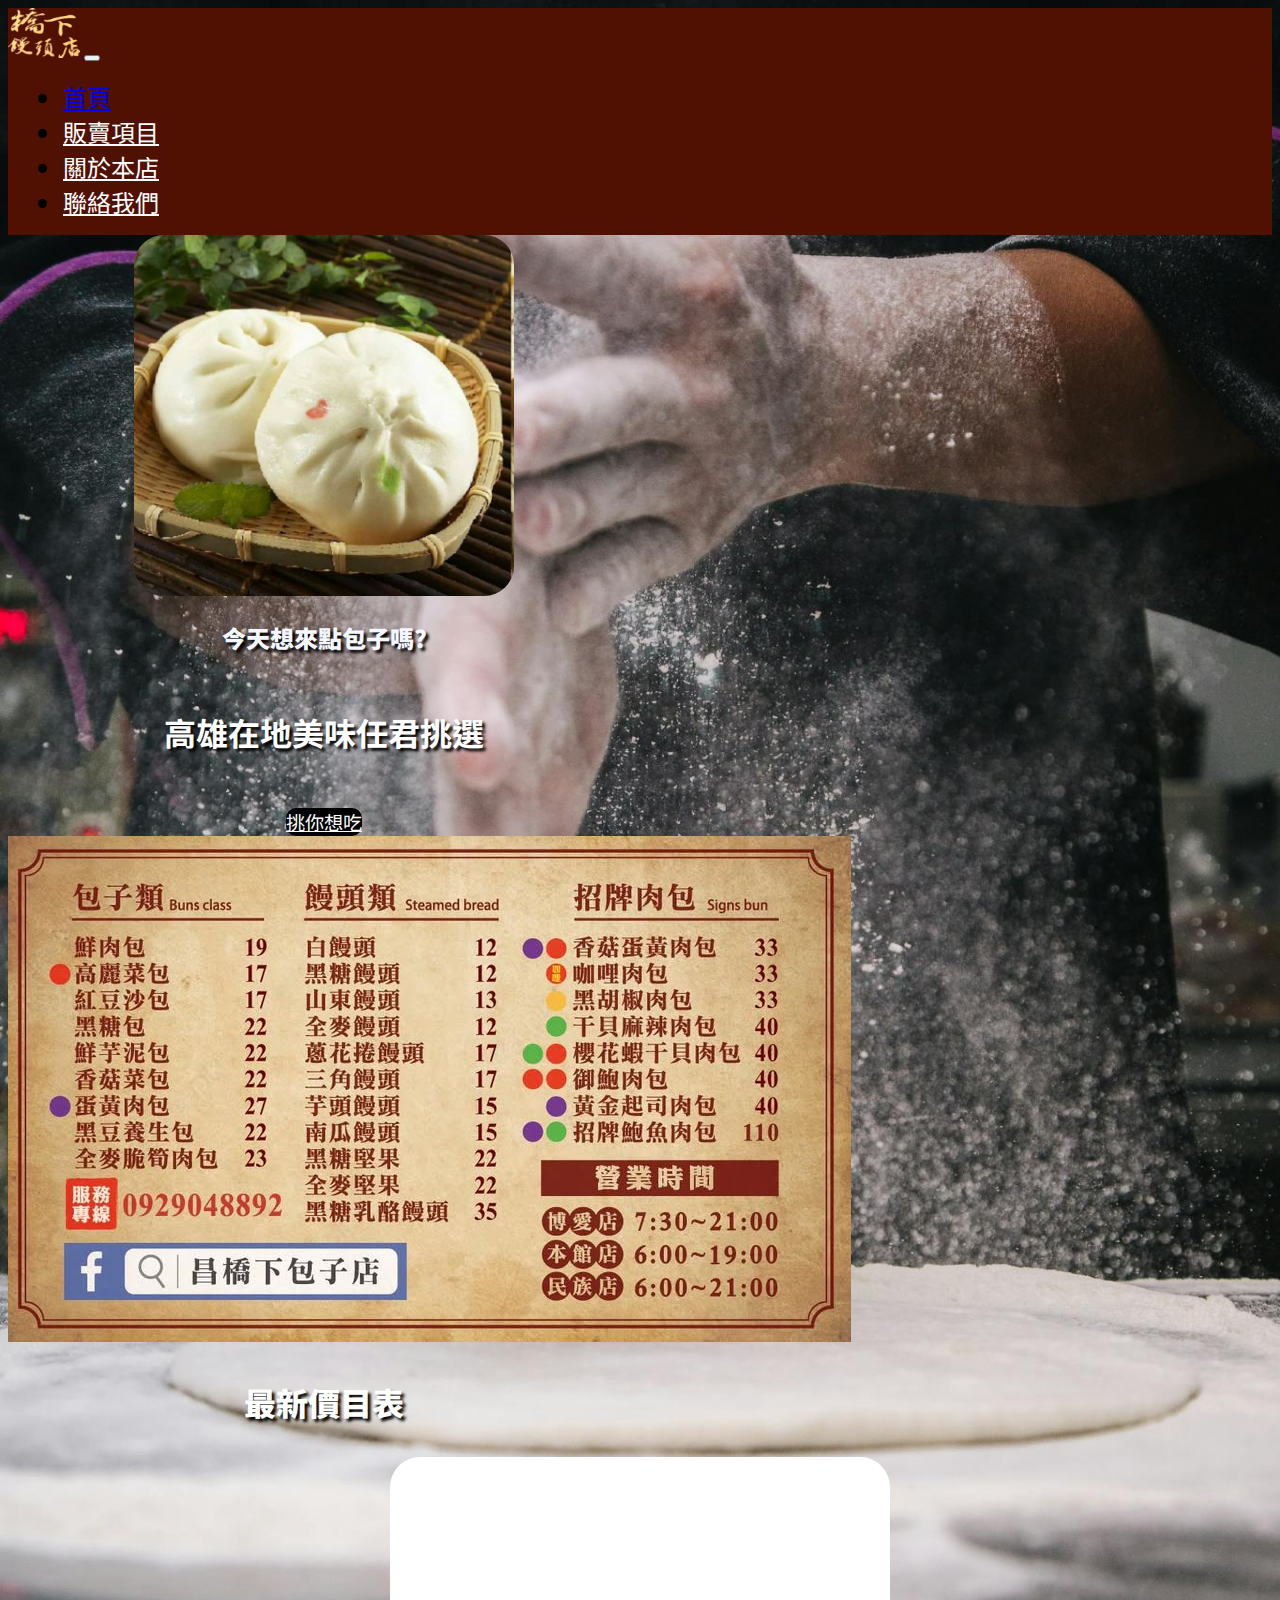
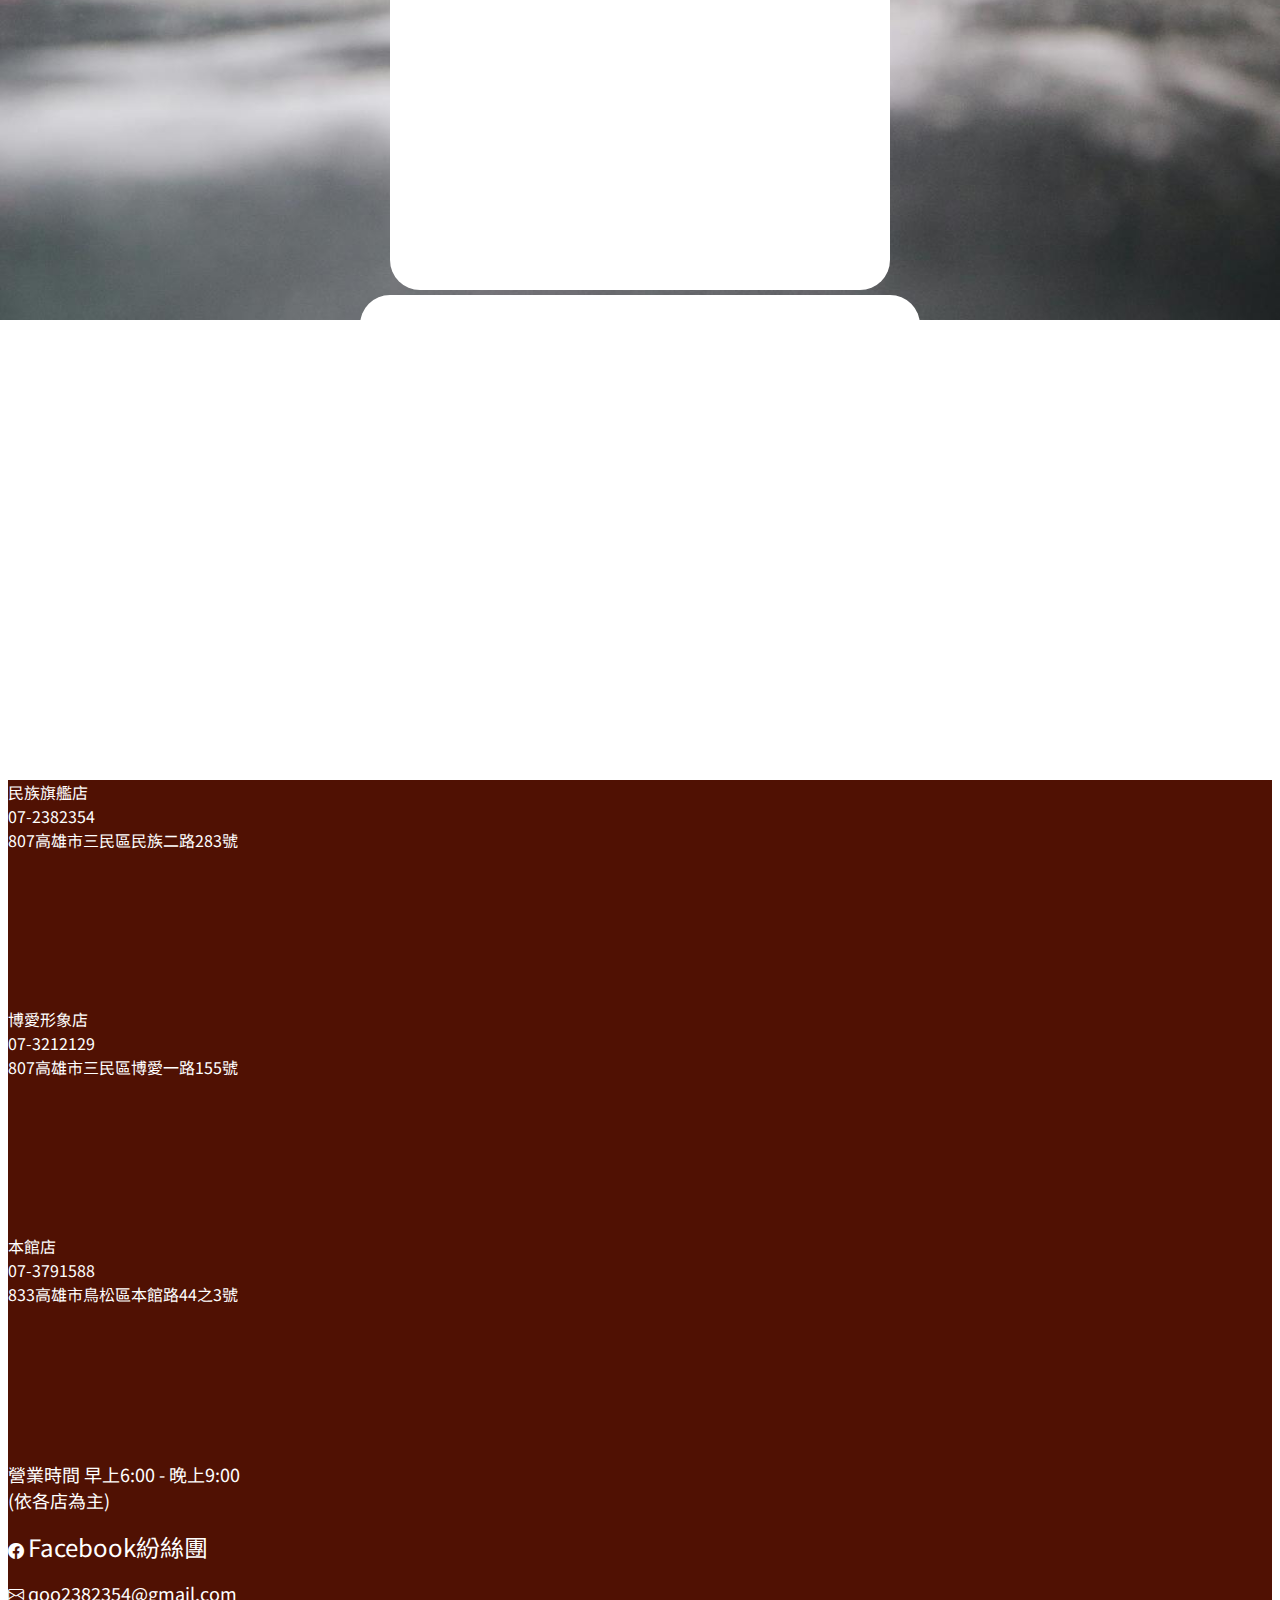
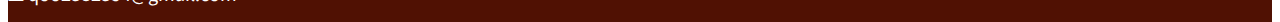
<file: index.html>
<!DOCTYPE html>
<html lang="en">

<head>
    <meta charset="UTF-8">
    <meta name="viewport" content="width=device-width, initial-scale=1.0">
    <title>橋下饅頭店</title>
    <link href="https://cdn.jsdelivr.net/npm/bootstrap@5.1.1/dist/css/bootstrap.min.css" rel="stylesheet"
        integrity="sha384-F3w7mX95PdgyTmZZMECAngseQB83DfGTowi0iMjiWaeVhAn4FJkqJByhZMI3AhiU" crossorigin="anonymous">
    <script src="https://cdn.jsdelivr.net/npm/bootstrap@5.1.1/dist/js/bootstrap.bundle.min.js"
        integrity="sha384-/bQdsTh/da6pkI1MST/rWKFNjaCP5gBSY4sEBT38Q/9RBh9AH40zEOg7Hlq2THRZ"
        crossorigin="anonymous"></script>
    <link rel="stylesheet" href="https://cdn.jsdelivr.net/npm/bootstrap-icons@1.10.5/font/bootstrap-icons.css">
    <link rel="stylesheet" href="./CSS/publicUse.css">
    <link rel="icon" href="./favicon.ico">
    <link rel="stylesheet" href="./CSS/index.css">
</head>

<body class="">
    <!-- Navgation Bar -->
    <nav class="navbar navbar-expand-lg navbar-dark sticky-top" style="background-color: rgb(80, 17, 3) ;">
        <div class="container-fluid">
            <a class="navbar-brand" href="./index.html">
                <img src="./logo3.png" class="transparent-image" style="height: 50px;">
            </a>
            <button class="navbar-toggler" type="button" data-bs-toggle="collapse"
                data-bs-target="#navbarSupportedContent" aria-controls="navbarSupportedContent" aria-expanded="false"
                aria-label="Toggle navigation">
                <span class="navbar-toggler-icon"></span>
            </button>
            <div class="collapse navbar-collapse" id="navbarSupportedContent">
                <ul class="navbar-nav me-auto mb-2 mb-lg-0">
                    <li class="nav-item">
                        <a class="nav-link active" aria-current="page" href="./index.html">
                            首頁
                        </a>
                    </li>
                    <li class="nav-item">
                        <a class="nav-link active" href="./itemV2.html" aria-current="page" style="color: white;">
                            販賣項目
                        </a>
                    </li>
                    <li class="nav-item">
                        <a class="nav-link active" href="./aboutUs.html" aria-current="page" style="color: white;">
                            關於本店
                        </a>
                    </li>
                    <li class="nav-item contactLink">
                        <a class="nav-link active" onclick="showContact()" href="#" aria-current="page"
                            style="color: white;">
                            聯絡我們
                        </a>
                    </li>
            </div>
        </div>
    </nav>

    <!-- 開頭 -->
    <div class="container">
        <div class="row" id="card">
            <div class="card mt-4" style="width: 50%;border: none;background-color: transparent;">
                <img id="introImg" src="./image/baoZi.jpg" class="card-img-top" alt="" style="width: 60%" ;>
                <div class="card-body" style="text-align: center;">
                    <h2 class="card-title" style="color: rgb(244, 247, 255);text-shadow: 3px 3px 3px black;">
                        <b>今天想來點包子嗎?</b>
                    </h2>
                    <h5 class="card-text">高雄在地美味任君挑選</h5>
                    <a href="./itemV2.html" class="btn">挑你想吃</a>
                </div>
            </div>
            <div class="card mt-4" style="width: 50%;border: 0px;;background-color: transparent;">
                <div class="priceImg">
                    <img src="./price.jpg" class="card-img-top" alt="...">
                </div>
                <div class="card-body">
                    <h3 class="card-text" style="text-align: center;"><b>最新價目表</b></h3>
                </div>
            </div>
        </div>
    </div>
    <!-- Facebook物件 -->
    <div class="container mt-4">
        <div class="row" id="video">
            <div class="col-6">
                <iframe
                    src="https://www.facebook.com/plugins/post.php?href=https%3A%2F%2Fwww.facebook.com%2FChangQiaoXiaManTouDianFenSiTuan%2Fposts%2Fpfbid0MgVaeKdUpgSfSHZNwzVmPo2wDFy63edqeheZo992wUN3SbWh22uK5kTS83ZTPMSDl&show_text=true&width=500"
                    width="500" height="433" style="border:none;overflow:hidden" scrolling="no" frameborder="0"
                    allowfullscreen="true"
                    allow="autoplay; clipboard-write; encrypted-media; picture-in-picture; web-share"></iframe>
            </div>
            <div class="col-6">
                <div>
                    <iframe
                        src="https://www.facebook.com/plugins/video.php?height=315&href=https%3A%2F%2Fwww.facebook.com%2FChangQiaoXiaManTouDianFenSiTuan%2Fvideos%2F2413909518634556%2F&show_text=true&width=560&t=0"
                        width="560" height="430" style="border:none;overflow:hidden" scrolling="no" frameborder="0"
                        allowfullscreen="true"
                        allow="autoplay; clipboard-write; encrypted-media; picture-in-picture; web-share"
                        allowFullScreen="true"></iframe>
                </div>
            </div>
        </div>
    </div>
    <!-- 聯絡我們 -->
    <form class="contact" id="contactBlock">
        <div class="contactInfo">
            <div class="contactTitle">
                <h2>聯絡我們</h2>
            </div>
            <div class="contactContent">
                若有任何需要服務的地方，請填寫以下表單表達您的意見，我們將收到您的來信後，儘速於3～5日內回覆（不含週六例假日）。
            </div>
            <div class="input-group mb-3 px-2">
                <span class="input-group-text" id="basic-addon1">*姓名</span>
                <input type="text" class="form-control" id="Username" placeholder="請輸入姓名" aria-label="Username"
                    aria-describedby="basic-addon1" required>
            </div>
            <div class="input-group mb-3 px-2">
                <span class="input-group-text" id="basic-addon2">*連絡電話</span>
                <input type="text" class="form-control" id="Phone" placeholder="請輸入電話" aria-label="Phone"
                    aria-describedby="basic-addon1" required>
            </div>
            <div class="input-group mb-3 px-2">
                <span class="input-group-text" id="basic-addon3">*信箱</span>
                <input type="text" class="form-control" id="Email" placeholder="請輸入信箱" aria-label="Email"
                    aria-describedby="basic-addon1" required>
            </div>
            <div class="input-group mb-3 px-2">
                <span class="input-group-text" id="basic-addon4">*意見</span>
                <input type="text" class="form-control" id="opinion" placeholder="請留下您寶貴的意見" aria-label="opinion"
                    aria-describedby="basic-addon1" required>
            </div>
            <div class="contactButton">
                <button onclick="showContact()" class="closeContact">關閉</button>
                <button onclick="submitContact()" class="submitContact">送出</button>
            </div>
        </div>
    </form>
    <!-- 購物車 -->
    <div class="cartTab">
        <h1>購物車</h1>
        <div class="listCart">
        </div>
        <div class="btnCart">
            <button class="close">關閉</button>
            <button class="checkOut">結帳</button>
        </div>
    </div>
    <!-- footer -->
    <footer style="background-color: rgb(80, 17, 3);" class="py-4">
        <div class="container mb-0">
            <div class="row">
                <div class="col-3 pt-2">
                    民族旗艦店<br>07-2382354<br>807高雄市三民區民族二路283號<br>
                    <iframe class="mt-2"
                        src="https://www.google.com/maps/embed?pb=!1m18!1m12!1m3!1d3682.4514956469484!2d120.31080707695223!3d22.636948979445773!2m3!1f0!2f0!3f0!3m2!1i1024!2i768!4f13.1!3m3!1m2!1s0x346e04ec8d612201%3A0xd636e990a136aba1!2z5qmL5LiL6aWF6aCt5bqX!5e0!3m2!1szh-TW!2stw!4v1733644142929!5m2!1szh-TW!2stw"
                        width="600" height="450" style="border:0;" allowfullscreen="" loading="lazy"
                        referrerpolicy="no-referrer-when-downgrade"></iframe>
                </div>
                <div class="col-3 pt-2 ">
                    博愛形象店<br>07-3212129<br>807高雄市三民區博愛一路155號<br>
                    <iframe class="mt-2"
                        src="https://www.google.com/maps/embed?pb=!1m18!1m12!1m3!1d14728.8650561516!2d120.2848856554199!3d22.64572399999999!2m3!1f0!2f0!3f0!3m2!1i1024!2i768!4f13.1!3m3!1m2!1s0x346e04f72de77c1d%3A0xd981e414fbcf4361!2z5piMIOapi-S4i-mlhemgreW6ly3ljZrmhJvlvaLosaHlupc!5e0!3m2!1szh-TW!2stw!4v1733644338651!5m2!1szh-TW!2stw"
                        width="600" height="450" style="border:0;" allowfullscreen="" loading="lazy"
                        referrerpolicy="no-referrer-when-downgrade"></iframe>
                </div>
                <div class="col-3 pt-2">
                    本館店<br>07-3791588<br>833高雄市鳥松區本館路44之3號<br>
                    <iframe class="mt-2"
                        src="https://www.google.com/maps/embed?pb=!1m18!1m12!1m3!1d29456.607944542142!2d120.30938721562497!3d22.650955099999997!2m3!1f0!2f0!3f0!3m2!1i1024!2i768!4f13.1!3m3!1m2!1s0x346e052aa31765a1%3A0x8ca693abd2bb210!2zKOaYjCnmqYvkuIvppYXpoK3lupfmnKzppKjlupc!5e0!3m2!1szh-TW!2stw!4v1733901940714!5m2!1szh-TW!2stw"
                        width="600" height="450" style="border:0;" allowfullscreen="" loading="lazy"
                        referrerpolicy="no-referrer-when-downgrade"></iframe>
                </div>
                <div class="col-3">
                    <div>
                        <label style="font-size: large;">營業時間 早上6:00 - 晚上9:00<br>(依各店為主)</label></p>
                    </div>
                    <a class="bi bi-facebook h1" style="color: white;"
                        href="https://www.facebook.com/ChangQiaoXiaManTouDianFenSiTuan?locale=zh_TW"></a>
                    <a style="font-size: x-large;color: white;text-decoration: none;"
                        href="https://www.facebook.com/ChangQiaoXiaManTouDianFenSiTuan?locale=zh_TW">Facebook紛絲團</a></p>
                    <i class="bi bi-envelope h1"></i>
                    <label style="font-size: large;">qoo2382354@gmail.com</label></p>
                </div>
            </div>
        </div>
    </footer>
    <script src="./showCartAndContact.js"></script>
</body>

</html>
</file>
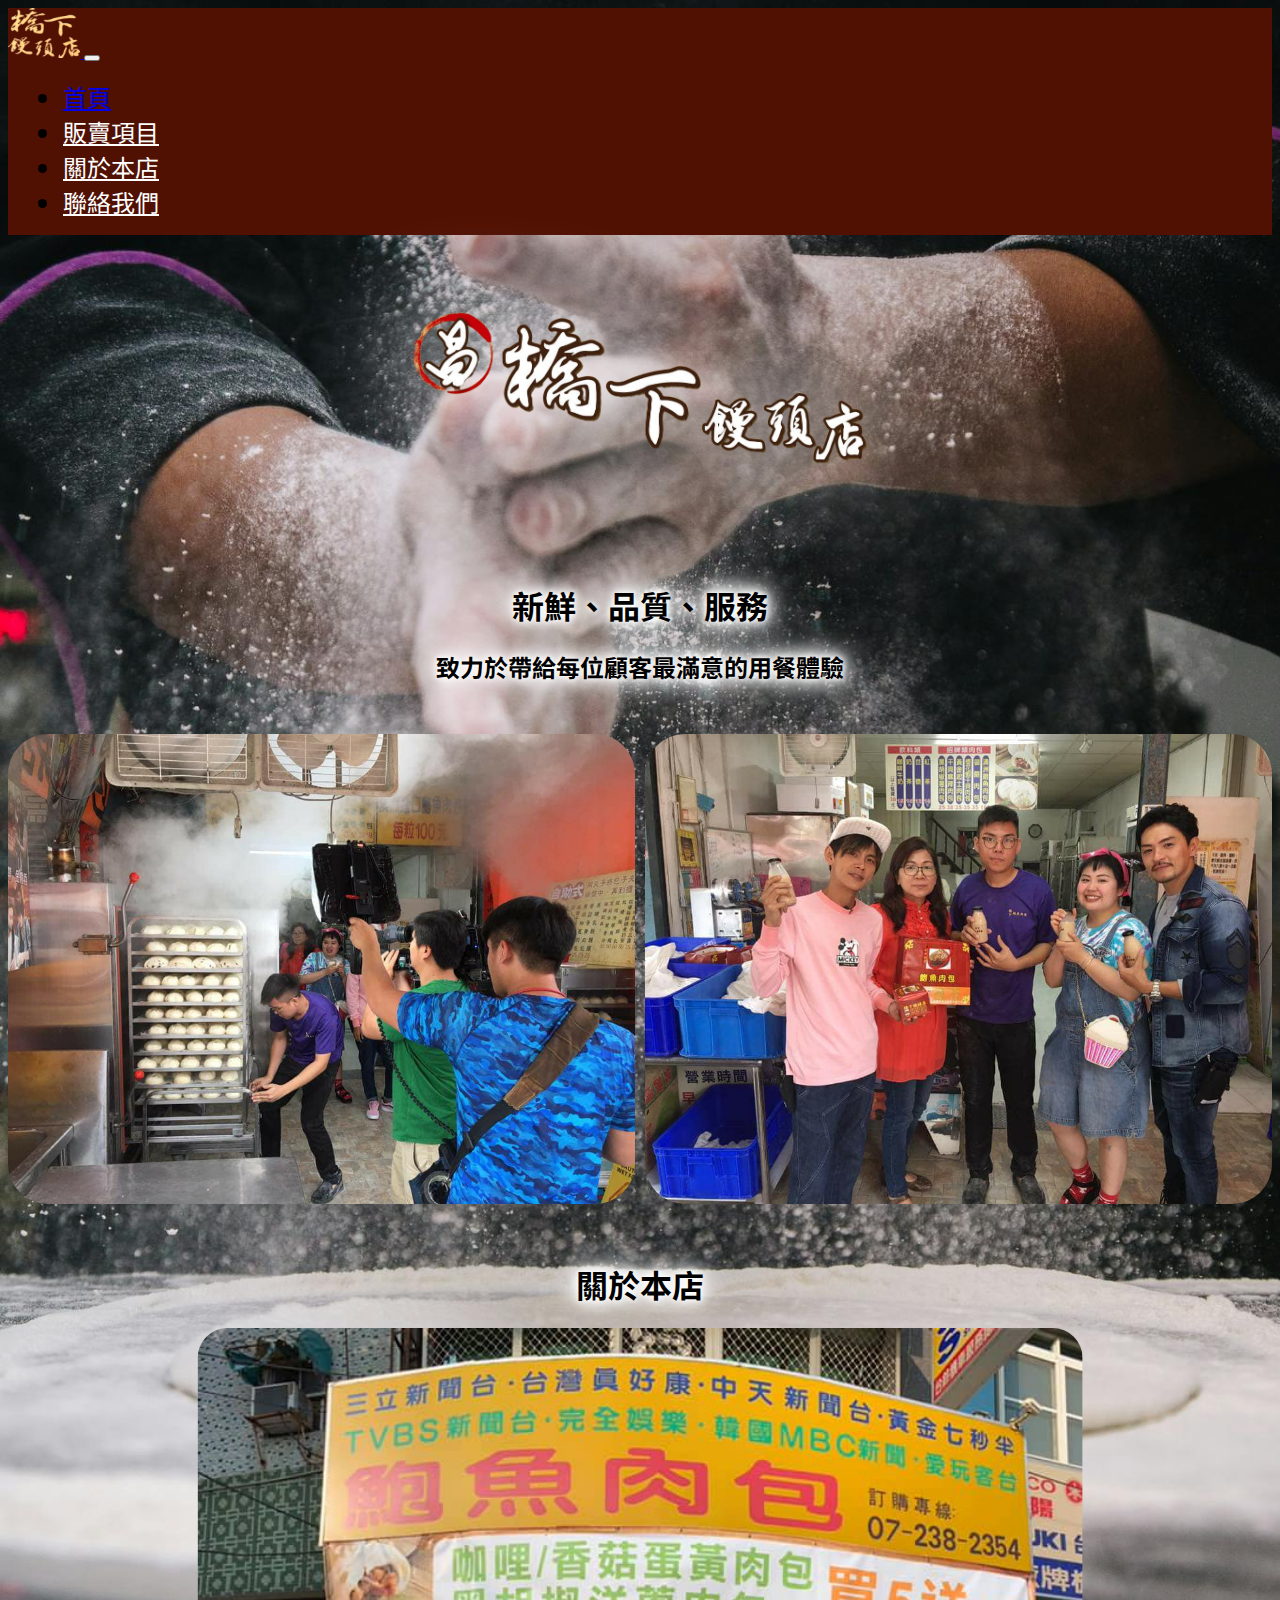
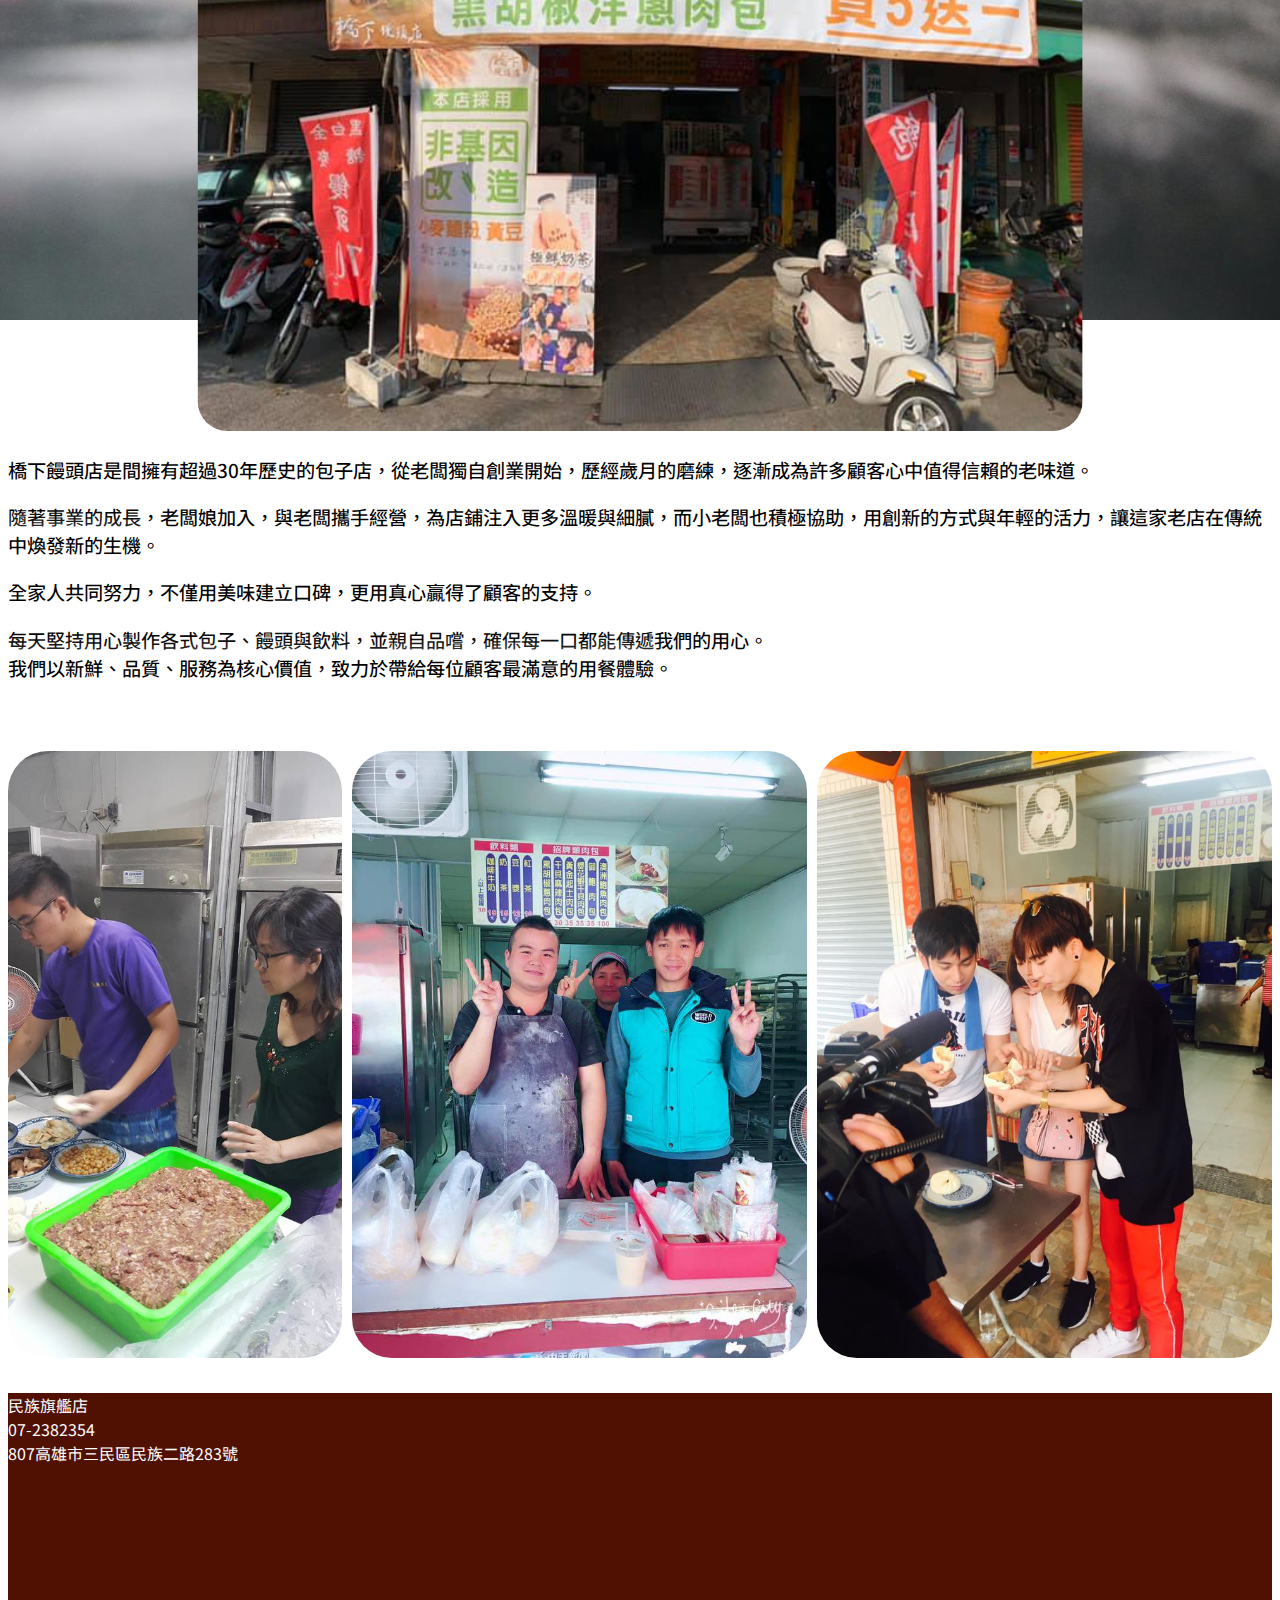
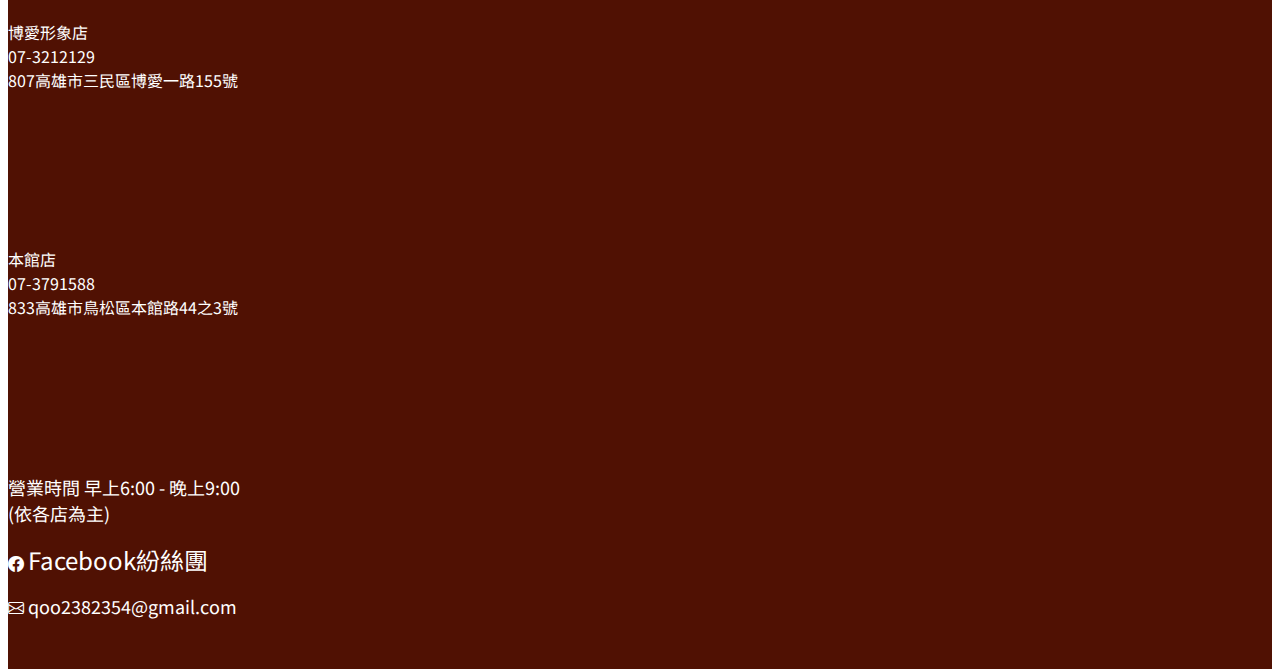
<file: aboutUs.html>
<!DOCTYPE html>
<html lang="en">

<head>
    <meta charset="UTF-8">
    <meta name="viewport" content="width=device-width, initial-scale=1.0">
    <title>橋下饅頭店</title>
    <link href="https://cdn.jsdelivr.net/npm/bootstrap@5.1.1/dist/css/bootstrap.min.css" rel="stylesheet"
        integrity="sha384-F3w7mX95PdgyTmZZMECAngseQB83DfGTowi0iMjiWaeVhAn4FJkqJByhZMI3AhiU" crossorigin="anonymous">
    <script src="https://cdn.jsdelivr.net/npm/bootstrap@5.1.1/dist/js/bootstrap.bundle.min.js"
        integrity="sha384-/bQdsTh/da6pkI1MST/rWKFNjaCP5gBSY4sEBT38Q/9RBh9AH40zEOg7Hlq2THRZ"
        crossorigin="anonymous"></script>
    <link rel="stylesheet" href="https://cdn.jsdelivr.net/npm/bootstrap-icons@1.10.5/font/bootstrap-icons.css">
    <link rel="stylesheet" href="./CSS/publicUse.css">
    <link rel="icon" href="./favicon.ico">
    <link rel="stylesheet" href="./CSS/aboutUs.css">
</head>

<body>
    <!-- 導覽列 -->
    <nav class="navbar navbar-expand-lg navbar-dark sticky-top" style="background-color: rgb(80, 17, 3) ;">
        <div class="container-fluid">
            <a class="navbar-brand" href="./index.html">
                <img src="./logo3.png" class="transparent-image" style="height: 50px;">
            </a>
            <button class="navbar-toggler" type="button" data-bs-toggle="collapse"
                data-bs-target="#navbarSupportedContent" aria-controls="navbarSupportedContent" aria-expanded="false"
                aria-label="Toggle navigation">
                <span class="navbar-toggler-icon"></span>
            </button>
            <div class="collapse navbar-collapse" id="navbarSupportedContent">
                <ul class="navbar-nav me-auto mb-2 mb-lg-0">
                    <li class="nav-item">
                        <a class="nav-link active" aria-current="page" href="./index.html">
                            首頁
                        </a>
                    </li>
                    <li class="nav-item">
                        <a class="nav-link active" href="./itemV2.html" aria-current="page" style="color: white;">
                            販賣項目
                        </a>
                    </li>
                    <li class="nav-item">
                        <a class="nav-link active" href="#" aria-current="page" style="color: white;">
                            關於本店
                        </a>
                    </li>
                    <li class="nav-item contactLink">
                        <a class="nav-link active" onclick="showContact()" href="#" aria-current="page"
                            style="color: white;">
                            聯絡我們
                        </a>
                    </li>
            </div>
        </div>
    </nav>
    <!-- 聯絡我們 -->
    <form class="contact" id="contactBlock">
        <div class="contactInfo">
            <div class="contactTitle">
                <h2>聯絡我們</h2>
            </div>
            <div class="contactContent">
                若有任何需要服務的地方，請填寫以下表單表達您的意見，我們將收到您的來信後，儘速於3～5日內回覆（不含週六例假日）。
            </div>
            <div class="input-group mb-3 px-2">
                <span class="input-group-text" id="basic-addon1">*姓名</span>
                <input type="text" class="form-control" id="Username" placeholder="請輸入姓名" aria-label="Username"
                    aria-describedby="basic-addon1" required>
            </div>
            <div class="input-group mb-3 px-2">
                <span class="input-group-text" id="basic-addon2">*連絡電話</span>
                <input type="text" class="form-control" id="Phone" placeholder="請輸入電話" aria-label="Phone"
                    aria-describedby="basic-addon1" required>
            </div>
            <div class="input-group mb-3 px-2">
                <span class="input-group-text" id="basic-addon3">*信箱</span>
                <input type="text" class="form-control" id="Email" placeholder="請輸入信箱" aria-label="Email"
                    aria-describedby="basic-addon1" required>
            </div>
            <div class="input-group mb-3 px-2">
                <span class="input-group-text" id="basic-addon4">*意見</span>
                <input type="text" class="form-control" id="opinion" placeholder="請留下您寶貴的意見" aria-label="opinion"
                    aria-describedby="basic-addon1" required>
            </div>
            <div class="contactButton">
                <button onclick="showContact()" class="closeContact">關閉</button>
                <button onclick="submitContact()" class="submitContact">送出</button>
            </div>
        </div>
    </form>
    <!-- 品牌故事 -->
    <div class="topImage">
        <img src="./logo5.png" alt="">
    </div>
    <div class="target">
        <h1>新鮮、品質、服務<br /></h1>
        <h2>致力於帶給每位顧客最滿意的用餐體驗<br /></h2>
    </div>
    <div class="container-lg">
        <div class="shop">
            <div>
                <img src="./5.jpg" alt="">
            </div>
            <div>
                <img src="./1.jpg" alt="">
            </div>
        </div>
    </div>
    </div>
    <div class="container">
        <div class="shopImage">
            <div class="introduceTitle">
                <h1>關於本店</h1>
                <p></p>
                <p></p>
            </div>
            <img src="./image/shop.jpg" alt="">
        </div>
        <div class="introduce1">
            <div class="introduceText">
                橋下饅頭店是間擁有超過30年歷史的包子店，從老闆獨自創業開始，歷經歲月的磨練，逐漸成為許多顧客心中值得信賴的老味道。<br />
                <p></p>
                隨著事業的成長，老闆娘加入，與老闆攜手經營，為店鋪注入更多溫暖與細膩，而小老闆也積極協助，用創新的方式與年輕的活力，讓這家老店在傳統中煥發新的生機。<br />
                <p></p>
                全家人共同努力，不僅用美味建立口碑，更用真心贏得了顧客的支持。<br />
                <p></p>
                每天堅持用心製作各式包子、饅頭與飲料，並親自品嚐，確保每一口都能傳遞我們的用心。<br />
                我們以新鮮、品質、服務為核心價值，致力於帶給每位顧客最滿意的用餐體驗。<br />
                <p></p>
            </div>
        </div>
    </div>
    <div class="container-lg">
        <div class="shop" style="margin-bottom: 30px;">
            <div> <img src="./3.jpg" alt=""></div>
            <div><img src="./2.jpg" alt=""></div>
            <div><img src="./4.jpg" alt=""></div>
        </div>
    </div>
    <!-- footer -->
    <footer style="background-color: rgb(80, 17, 3);" class="py-4">
        <div class="container mb-0">
            <div class="row">
                <div class="col-3 pt-2">
                    民族旗艦店<br>07-2382354<br>807高雄市三民區民族二路283號<br>
                    <iframe class="mt-2"
                        src="https://www.google.com/maps/embed?pb=!1m18!1m12!1m3!1d3682.4514956469484!2d120.31080707695223!3d22.636948979445773!2m3!1f0!2f0!3f0!3m2!1i1024!2i768!4f13.1!3m3!1m2!1s0x346e04ec8d612201%3A0xd636e990a136aba1!2z5qmL5LiL6aWF6aCt5bqX!5e0!3m2!1szh-TW!2stw!4v1733644142929!5m2!1szh-TW!2stw"
                        width="600" height="450" style="border:0;" allowfullscreen="" loading="lazy"
                        referrerpolicy="no-referrer-when-downgrade"></iframe>
                </div>
                <div class="col-3 pt-2 ">
                    博愛形象店<br>07-3212129<br>807高雄市三民區博愛一路155號<br>
                    <iframe class="mt-2"
                        src="https://www.google.com/maps/embed?pb=!1m18!1m12!1m3!1d14728.8650561516!2d120.2848856554199!3d22.64572399999999!2m3!1f0!2f0!3f0!3m2!1i1024!2i768!4f13.1!3m3!1m2!1s0x346e04f72de77c1d%3A0xd981e414fbcf4361!2z5piMIOapi-S4i-mlhemgreW6ly3ljZrmhJvlvaLosaHlupc!5e0!3m2!1szh-TW!2stw!4v1733644338651!5m2!1szh-TW!2stw"
                        width="600" height="450" style="border:0;" allowfullscreen="" loading="lazy"
                        referrerpolicy="no-referrer-when-downgrade"></iframe>
                </div>
                <div class="col-3 pt-2">
                    本館店<br>07-3791588<br>833高雄市鳥松區本館路44之3號<br>
                    <iframe class="mt-2"
                        src="https://www.google.com/maps/embed?pb=!1m18!1m12!1m3!1d29456.607944542142!2d120.30938721562497!3d22.650955099999997!2m3!1f0!2f0!3f0!3m2!1i1024!2i768!4f13.1!3m3!1m2!1s0x346e052aa31765a1%3A0x8ca693abd2bb210!2zKOaYjCnmqYvkuIvppYXpoK3lupfmnKzppKjlupc!5e0!3m2!1szh-TW!2stw!4v1733901940714!5m2!1szh-TW!2stw"
                        width="600" height="450" style="border:0;" allowfullscreen="" loading="lazy"
                        referrerpolicy="no-referrer-when-downgrade"></iframe>
                </div>
                <div class="col-3">
                    <div>
                        <label style="font-size: large;">營業時間 早上6:00 - 晚上9:00<br>(依各店為主)</label></p>
                    </div>
                    <a class="bi bi-facebook h1" style="color: white;"
                        href="https://www.facebook.com/ChangQiaoXiaManTouDianFenSiTuan?locale=zh_TW"></a>
                    <a style="font-size: x-large;color: white;text-decoration: none;" href="https://www.facebook.com/ChangQiaoXiaManTouDianFenSiTuan?locale=zh_TW">Facebook紛絲團</a></p>
                    <i class="bi bi-envelope h1"></i>
                    <label style="font-size: large;">qoo2382354@gmail.com</label></p>
                </div>
            </div>
        </div>
    </footer>
    <script src="./showCartAndContact.js"></script>
</body>

</html>
</file>
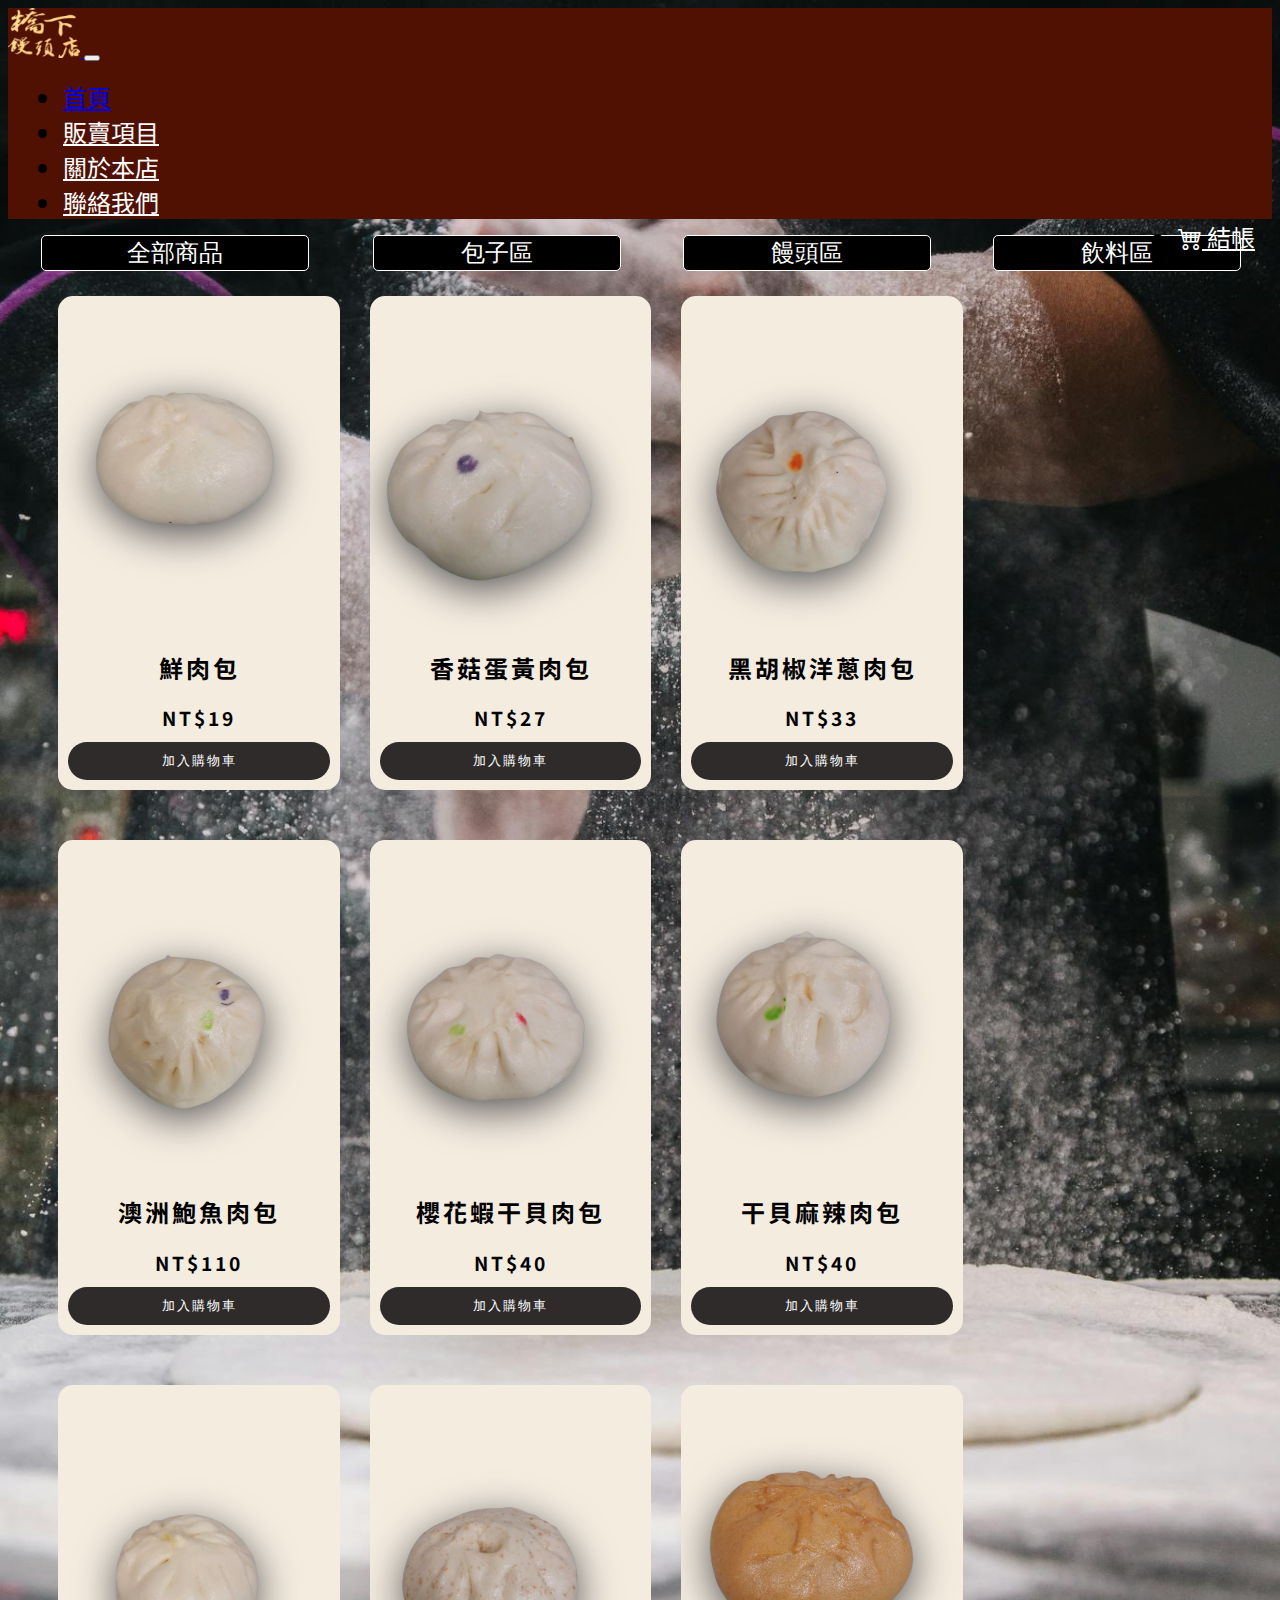
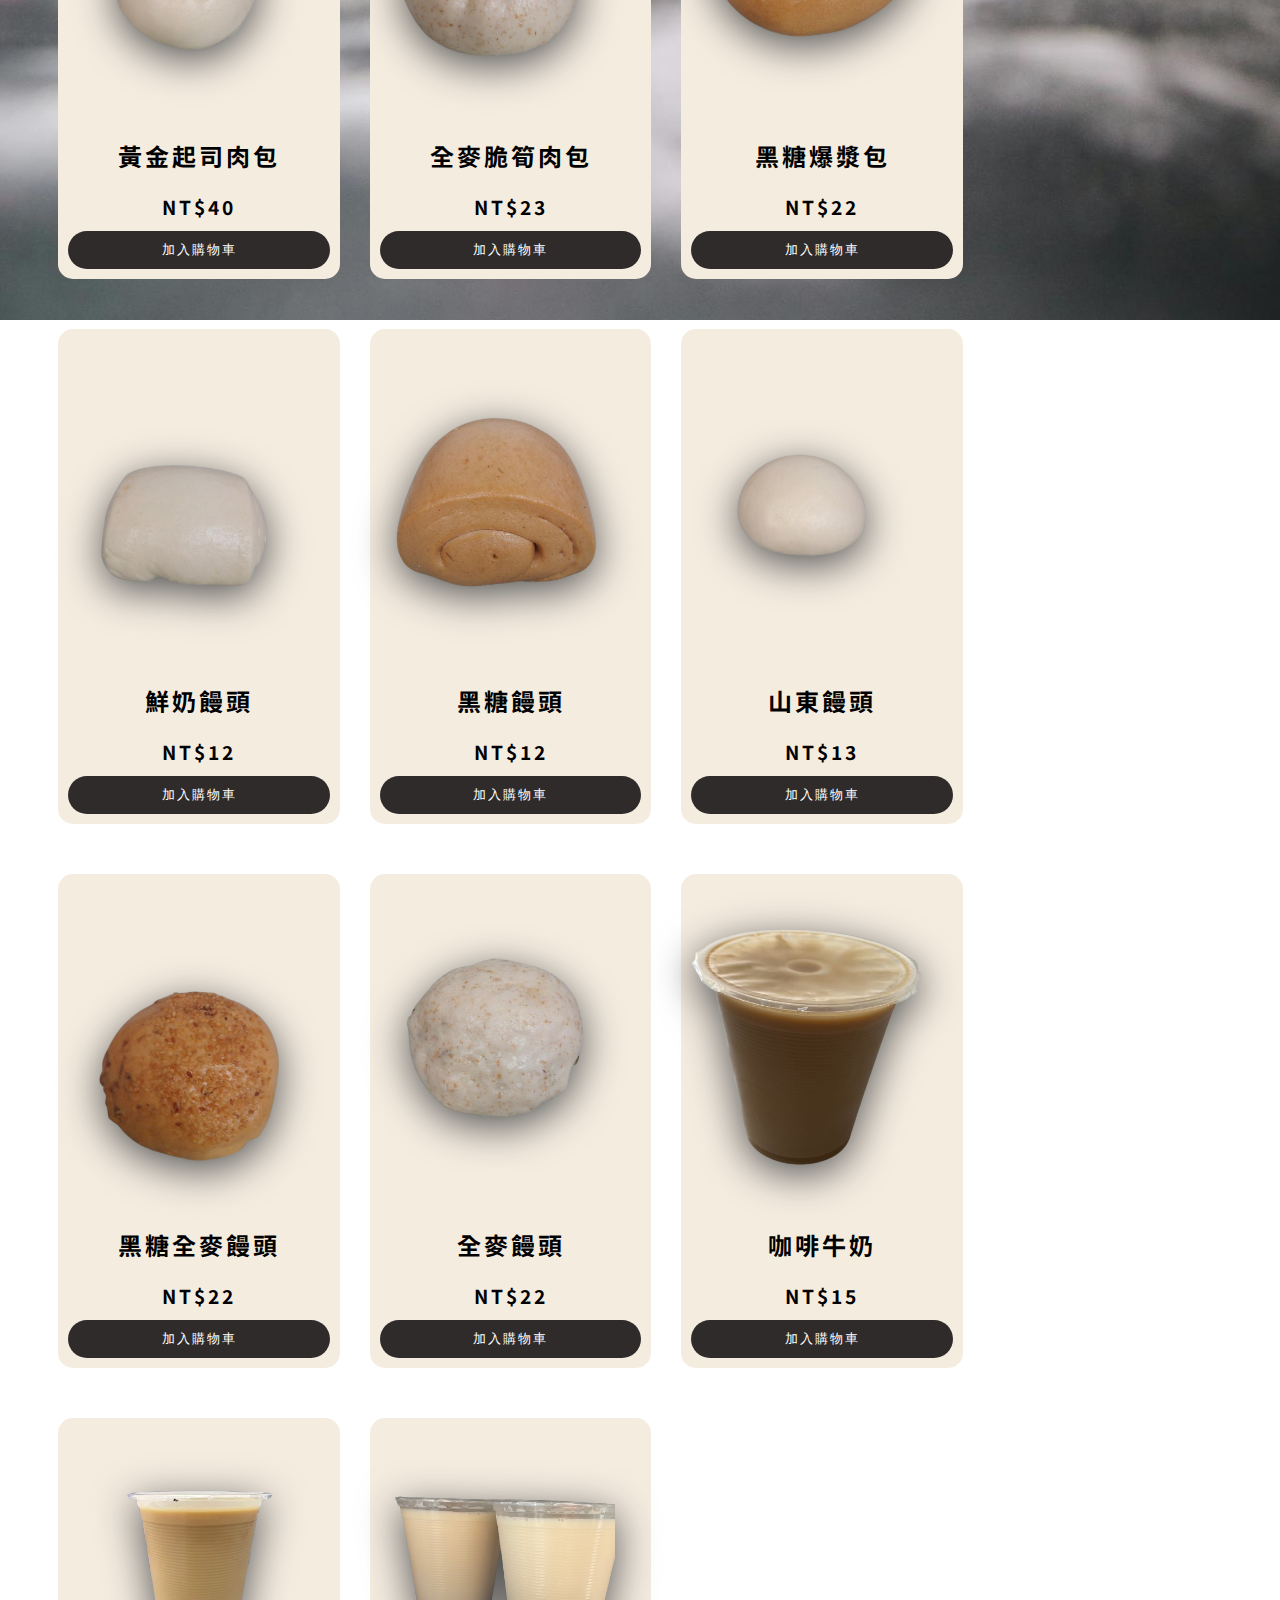
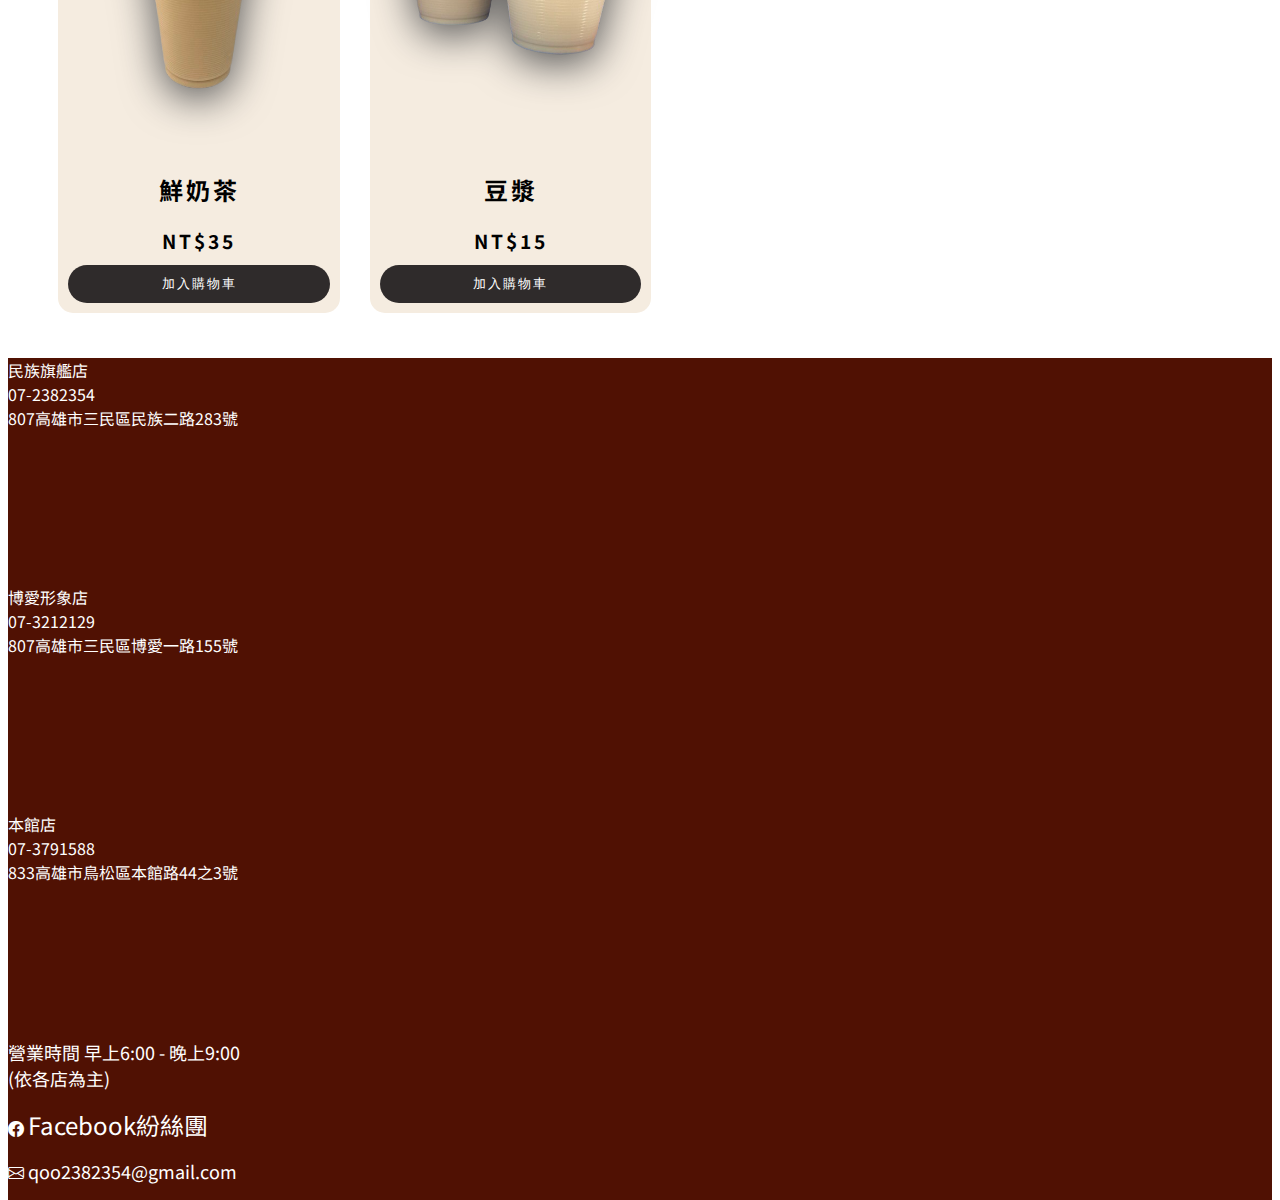
<file: itemV2.html>
<!DOCTYPE html>
<html lang="en">

<head>
    <meta charset="UTF-8">
    <meta name="viewport" content="width=device-width, initial-scale=1.0">
    <title>橋下饅頭店</title>
    <link href="https://cdn.jsdelivr.net/npm/bootstrap@5.1.1/dist/css/bootstrap.min.css" rel="stylesheet"
        integrity="sha384-F3w7mX95PdgyTmZZMECAngseQB83DfGTowi0iMjiWaeVhAn4FJkqJByhZMI3AhiU" crossorigin="anonymous">
    <script src="https://cdn.jsdelivr.net/npm/bootstrap@5.1.1/dist/js/bootstrap.bundle.min.js"
        integrity="sha384-/bQdsTh/da6pkI1MST/rWKFNjaCP5gBSY4sEBT38Q/9RBh9AH40zEOg7Hlq2THRZ"
        crossorigin="anonymous"></script>
    <link rel="stylesheet" href="https://cdn.jsdelivr.net/npm/bootstrap-icons@1.10.5/font/bootstrap-icons.css">
    <link rel="stylesheet" href="./CSS/product.css">
    <link rel="stylesheet" href="./CSS/publicUse.css">
</head>

<body class="">
    <div class="main">
        <!-- Navgation Bar -->
        <nav class="navbar navbar-expand-lg navbar-dark sticky-top" style="background-color: rgb(80, 17, 3) ;">
            <div class="container-fluid">
                <a class="navbar-brand" href="./index.html">
                    <img src="./logo3.png" class="transparent-image" style="height: 50px;">
                </a>
                <button class="navbar-toggler" type="button" data-bs-toggle="collapse"
                    data-bs-target="#navbarSupportedContent" aria-controls="navbarSupportedContent"
                    aria-expanded="false" aria-label="Toggle navigation">
                    <span class="navbar-toggler-icon"></span>
                </button>
                <div class="collapse navbar-collapse" id="navbarSupportedContent">
                    <ul class="navbar-nav me-auto mb-2 mb-lg-0">
                        <li class="nav-item">
                            <a class="nav-link active" aria-current="page" href="./index.html">
                                首頁
                            </a>
                        </li>
                        <li class="nav-item">
                            <a class="nav-link active" href="./itemV2.html" aria-current="page" style="color: white;">
                                販賣項目
                            </a>
                        </li>
                        <li class="nav-item">
                            <a class="nav-link active" href="./aboutUs.html" aria-current="page" style="color: white;">
                                關於本店
                            </a>
                        </li>
                        <li class="nav-item contactLink">
                            <a class="nav-link active" onclick="showContact()" href="#" aria-current="page"
                                style="color: white;">
                                聯絡我們
                            </a>
                        </li>
                        <li class="nav-item cartIcon">
                            <a class="nav-link active bi bi-cart4" onclick="showCart()" href="#" aria-current="page"
                                style="color: white;">
                                結帳
                            </a>
                        </li>
                </div>
            </div>
        </nav>
        <!-- 商品類別 -->
        <div class="container pt-5">
            <div class="product">
                <div>
                    <button onclick="showAll()">全部商品</button>
                </div>
                <div>
                    <button onclick="show('baozi')">包子區</button>
                </div>
                <div>
                    <button onclick="show('manto')">饅頭區</button>
                </div>
                <div>
                    <button onclick="show('drink')">飲料區</button>
                </div>
            </div>
        </div>
        <!-- 商品 -->
        <div class="container-lg mt-4">
            <div class="listProduct">
                <div class="total">
                    <!-- 包子 -->
                    <div class="item baozi">
                        <div class="productContent">
                            <img src="./image/meat2.png" alt="">
                            <h2>鮮肉包</h2>
                            <div class="price">NT$19</div>
                            <button class="addCart" onclick="addItem('鮮肉包', 19,'./image/meat2.png')">加入購物車</button>
                        </div>
                    </div>
                    <div class="item baozi">
                        <div class="productContent">
                            <img src="./image/Egg2.png" alt="">
                            <h2>香菇蛋黃肉包</h2>
                            <div class="price">NT$27</div>
                            <button class="addCart" onclick="addItem('香菇蛋黃肉包', 27,'./image/Egg2.png')">加入購物車</button>
                        </div>
                    </div>
                    <div class="item baozi">
                        <div class="productContent">
                            <img src="./image/blackPapper2.png" alt="">
                            <h2>黑胡椒洋蔥肉包</h2>
                            <div class="price">NT$33</div>
                            <button class="addCart"
                                onclick="addItem('黑胡椒洋蔥肉包', 33,'./image/blackPapper2.png')">加入購物車</button>
                        </div>
                    </div>
                    <div class="item baozi">
                        <div class="productContent">
                            <img src="./image/baoYu2.png" alt="">
                            <h2>澳洲鮑魚肉包</h2>
                            <div class="price">NT$110</div>
                            <button class="addCart" onclick="addItem('澳洲鮑魚肉包', 110,'./image/baoYu2.png')">加入購物車</button>
                        </div>
                    </div>
                    <div class="item baozi">
                        <div class="productContent">
                            <img src="./image/sakura2.png" alt="">
                            <h2>櫻花蝦干貝肉包</h2>
                            <div class="price">NT$40</div>
                            <button class="addCart"
                                onclick="addItem('櫻花蝦干貝肉包', 40,'./image/sakura2.png')">加入購物車</button>
                        </div>
                    </div>
                    <div class="item baozi">
                        <div class="productContent">
                            <img src="./image/spicy2.png" alt="">
                            <h2>干貝麻辣肉包</h2>
                            <div class="price">NT$40</div>
                            <button class="addCart" onclick="addItem('干貝麻辣肉包', 40,'./image/spicy2.png')">加入購物車</button>
                        </div>
                    </div>
                    <div class="item baozi">
                        <div class="productContent">
                            <img src="./image/cheese2.png" alt="">
                            <h2>黃金起司肉包</h2>
                            <div class="price">NT$40</div>
                            <button class="addCart" onclick="addItem('黃金起司肉包', 40,'./image/cheese2.png')">加入購物車</button>
                        </div>
                    </div>
                    <div class="item baozi">
                        <div class="productContent">
                            <img src="./image/mia2.png" alt="">
                            <h2>全麥脆筍肉包</h2>
                            <div class="price">NT$23</div>
                            <button class="addCart" onclick="addItem('全麥脆筍肉包', 23,'./image/mia2.png')">加入購物車</button>
                        </div>
                    </div>
                    <div class="item baozi">
                        <div class="productContent">
                            <img src="./image/blacksugar2.png" alt="">
                            <h2>黑糖爆漿包</h2>
                            <div class="price">NT$22</div>
                            <button class="addCart"
                                onclick="addItem('黑糖爆漿包', 22,'./image/blacksugar2.png')">加入購物車</button>
                        </div>
                    </div>
                    <!-- 饅頭 -->
                    <div class="item manto">
                        <div class="productContent">
                            <img src="./image/milk2.png" alt="">
                            <h2>鮮奶饅頭</h2>
                            <div class="price">NT$12</div>
                            <button class="addCart" onclick="addItem('鮮奶饅頭', 12,'./image/milk2.png')">加入購物車</button>
                        </div>
                    </div>
                    <div class="item manto">
                        <div class="productContent">
                            <img src="./image/blackSugarManto2.png" alt="">
                            <h2>黑糖饅頭</h2>
                            <div class="price">NT$12</div>
                            <button class="addCart"
                                onclick="addItem('黑糖饅頭', 12,'./image/blackSugarManto2.png')">加入購物車</button>
                        </div>
                    </div>
                    <div class="item manto">
                        <div class="productContent">
                            <img src="./image/sandon2.png" alt="">
                            <h2>山東饅頭</h2>
                            <div class="price">NT$13</div>
                            <button class="addCart" onclick="addItem('山東饅頭', 13,'./image/sandon2.png')">加入購物車</button>
                        </div>
                    </div>
                    <div class="item manto">
                        <div class="productContent">
                            <img src="./image/bsgManto2.png" alt="">
                            <h2>黑糖全麥饅頭</h2>
                            <div class="price">NT$22</div>
                            <button class="addCart"
                                onclick="addItem('黑糖全麥饅頭', 22,'./image/bsgManto2.png')">加入購物車</button>
                        </div>
                    </div>
                    <div class="item manto">
                        <div class="productContent">
                            <img src="./image/gManto2.png" alt="">
                            <h2>全麥饅頭</h2>
                            <div class="price">NT$22</div>
                            <button class="addCart" onclick="addItem('全麥饅頭', 22,'./image/gManto2.png')">加入購物車</button>
                        </div>
                    </div>
                    <!-- 飲料 -->
                    <div class="item drink">
                        <div class="productContent">
                            <img src="./image/coffeeMilk2.png" alt="">
                            <h2>咖啡牛奶</h2>
                            <div class="price">NT$15</div>
                            <button class="addCart"
                                onclick="addItem('咖啡牛奶', 15,'./image/coffeeMilk2.png')">加入購物車</button>
                        </div>
                    </div>
                    <div class="item drink">
                        <div class="productContent">
                            <img src="./image/milkTea2.png" alt="">
                            <h2>鮮奶茶</h2>
                            <div class="price">NT$35</div>
                            <button class="addCart" onclick="addItem('鮮奶茶', 35,'./image/milkTea2.png')">加入購物車</button>
                        </div>
                    </div>
                    <div class="item drink">
                        <div class="productContent">
                            <img src="./image/soyBeanMilk2.png" alt="">
                            <h2>豆漿</h2>
                            <div class="price">NT$15</div>
                            <button class="addCart"
                                onclick="addItem('豆漿', 15,'./image/soyBeanMilk2.png')">加入購物車</button>
                        </div>
                    </div>
                </div>
            </div>
        </div>
        <!-- 聯絡我們 -->
        <form class="contact" id="contactBlock">
            <div class="contactInfo">
                <div class="contactTitle">
                    <h2>聯絡我們</h2>
                </div>
                <div class="contactContent">
                    若有任何需要服務的地方，請填寫以下表單表達您的意見，我們將收到您的來信後，儘速於3～5日內回覆（不含週六例假日）。
                </div>
                <div class="input-group mb-3 px-2">
                    <span class="input-group-text" id="basic-addon1">*姓名</span>
                    <input type="text" class="form-control" id="Username" placeholder="請輸入姓名" aria-label="Username"
                        aria-describedby="basic-addon1" required>
                </div>
                <div class="input-group mb-3 px-2">
                    <span class="input-group-text" id="basic-addon2">*連絡電話</span>
                    <input type="text" class="form-control" id="Phone" placeholder="請輸入電話" aria-label="Phone"
                        aria-describedby="basic-addon1" required>
                </div>
                <div class="input-group mb-3 px-2">
                    <span class="input-group-text" id="basic-addon3">*信箱</span>
                    <input type="text" class="form-control" id="Email" placeholder="請輸入信箱" aria-label="Email"
                        aria-describedby="basic-addon1" required>
                </div>
                <div class="input-group mb-3 px-2">
                    <span class="input-group-text" id="basic-addon4">*意見</span>
                    <input type="text" class="form-control" id="opinion" placeholder="請留下您寶貴的意見" aria-label="opinion"
                        aria-describedby="basic-addon1" required>
                </div>
                <div class="contactButton">
                    <button onclick="showContact()" class="closeContact">關閉</button>
                    <button onclick="submitContact()" class="submitContact">送出</button>
                </div>
            </div>
        </form>
        <!-- 購物車 -->
        <div class="cartTab">
            <h1>購物車</h1>
            <div class="listCart" id="cart">
            </div>
            <div class="btnCart">
                <button onclick="showCart()" class="close">關閉</button>
                <button class="checkOut">結帳</button>
            </div>
        </div>
    </div>
    <!-- footer -->
    <footer style="background-color:rgb(80, 17, 3);" class="py-4">
        <div class="container mb-0">
            <div class="row">
                <div class="col-3 pt-2">
                    民族旗艦店<br>07-2382354<br>807高雄市三民區民族二路283號<br>
                    <iframe class="mt-2"
                        src="https://www.google.com/maps/embed?pb=!1m18!1m12!1m3!1d3682.4514956469484!2d120.31080707695223!3d22.636948979445773!2m3!1f0!2f0!3f0!3m2!1i1024!2i768!4f13.1!3m3!1m2!1s0x346e04ec8d612201%3A0xd636e990a136aba1!2z5qmL5LiL6aWF6aCt5bqX!5e0!3m2!1szh-TW!2stw!4v1733644142929!5m2!1szh-TW!2stw"
                        width="600" height="450" style="border:0;" allowfullscreen="" loading="lazy"
                        referrerpolicy="no-referrer-when-downgrade"></iframe>
                </div>
                <div class="col-3 pt-2 ">
                    博愛形象店<br>07-3212129<br>807高雄市三民區博愛一路155號<br>
                    <iframe class="mt-2"
                        src="https://www.google.com/maps/embed?pb=!1m18!1m12!1m3!1d14728.8650561516!2d120.2848856554199!3d22.64572399999999!2m3!1f0!2f0!3f0!3m2!1i1024!2i768!4f13.1!3m3!1m2!1s0x346e04f72de77c1d%3A0xd981e414fbcf4361!2z5piMIOapi-S4i-mlhemgreW6ly3ljZrmhJvlvaLosaHlupc!5e0!3m2!1szh-TW!2stw!4v1733644338651!5m2!1szh-TW!2stw"
                        width="600" height="450" style="border:0;" allowfullscreen="" loading="lazy"
                        referrerpolicy="no-referrer-when-downgrade"></iframe>
                </div>
                <div class="col-3 pt-2">
                    本館店<br>07-3791588<br>833高雄市鳥松區本館路44之3號<br>
                    <iframe class="mt-2"
                        src="https://www.google.com/maps/embed?pb=!1m18!1m12!1m3!1d29456.607944542142!2d120.30938721562497!3d22.650955099999997!2m3!1f0!2f0!3f0!3m2!1i1024!2i768!4f13.1!3m3!1m2!1s0x346e052aa31765a1%3A0x8ca693abd2bb210!2zKOaYjCnmqYvkuIvppYXpoK3lupfmnKzppKjlupc!5e0!3m2!1szh-TW!2stw!4v1733901940714!5m2!1szh-TW!2stw"
                        width="600" height="450" style="border:0;" allowfullscreen="" loading="lazy"
                        referrerpolicy="no-referrer-when-downgrade"></iframe>
                </div>
                <div class="col-3">
                    <div>
                        <label style="font-size: large;">營業時間 早上6:00 - 晚上9:00<br>(依各店為主)</label></p>
                    </div>
                    <a class="bi bi-facebook h1" style="color: white;"
                        href="https://www.facebook.com/ChangQiaoXiaManTouDianFenSiTuan?locale=zh_TW"></a>
                    <a style="font-size: x-large;color: white;text-decoration: none;"
                        href="https://www.facebook.com/ChangQiaoXiaManTouDianFenSiTuan?locale=zh_TW">Facebook紛絲團</a></p>
                    <i class="bi bi-envelope h1"></i>
                    <label style="font-size: large;">qoo2382354@gmail.com</label></p>
                </div>
            </div>
        </div>
    </footer>
    <script src="./Classification.js"></script>
    <script src="./showCartAndContact.js"></script>
    <script src="./cart2.js"></script>
</body>

</html>
</file>
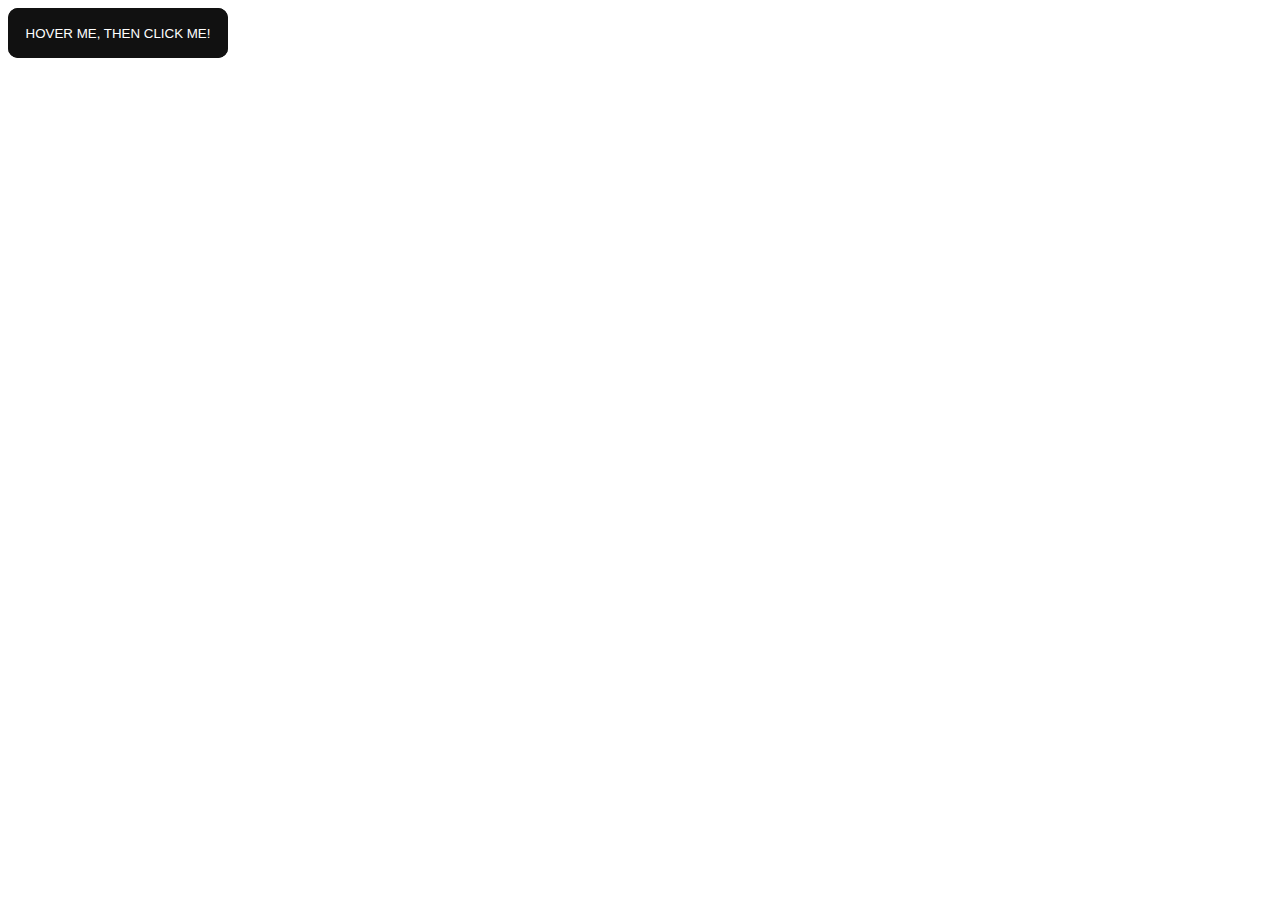
<file: test.html>
<!DOCTYPE html>
<html lang="en">

<head>
    <meta charset="UTF-8">
    <meta name="viewport" content="width=device-width, initial-scale=1.0">
    <title>購物車範例</title>
    <style>
        /* html, */
        /* body {
            margin: 0;
            padding: 0;
            width: 100%;
            height: 100vh;
            display: flex;
            flex-direction: row;
            justify-content: center;
            align-items: center;
            background: #000;
        } */

        .glow-on-hover {
            width: 220px;
            height: 50px;
            border: none;
            outline: none;
            color: #fff;
            background: #111;
            cursor: pointer;
            position: relative;
            z-index: 0;
            border-radius: 10px;
        }

        .glow-on-hover:before {
            content: '';
            background: linear-gradient(45deg, #ff0000, #ff7300, #fffb00, #48ff00, #00ffd5, #002bff, #7a00ff, #ff00c8, #ff0000);
            position: absolute;
            top: -2px;
            left: -2px;
            background-size: 400%;
            z-index: -1;
            filter: blur(5px);
            width: calc(100% + 4px);
            height: calc(100% + 4px);
            animation: glowing 20s linear infinite;
            opacity: 0;
            transition: opacity .3s ease-in-out;
            border-radius: 10px;
        }

        /* .glow-on-hover:active {
            color: #000
        } */

        /* .glow-on-hover:active:after {
            background: transparent;
        } */

        .glow-on-hover:hover:before {
            opacity: 1;
        }

        .glow-on-hover:after {
            z-index: -1;
            content: '';
            position: absolute;
            width: 100%;
            height: 100%;
            background: #111;
            left: 0;
            top: 0;
            border-radius: 10px;
        }

        @keyframes glowing {
            0% {
                background-position: 0 0;
            }

            50% {
                background-position: 400% 0;
            }

            100% {
                background-position: 0 0;
            }
        }
    </style>
</head>

<body>
    <button class="glow-on-hover" type="button">HOVER ME, THEN CLICK ME!</button>
</body>

</html>
</file>
<file: CSS/publicUse.css>
@import url('https://fonts.googleapis.com/css2?family=Noto+Sans+TC:wght@100..900&display=swap');

html {
    height: 100%;
    margin: 0;
}

body {
    font-family: 'Noto Sans TC', sans-serif !important;
    background-image: url("../bg2.jpg");
    background-repeat: no-repeat;
    background-size: cover;
    background-attachment: fixed;
    height: 100%;
    display: flex;
    flex-direction: column;
}

.main {
    flex-grow: 1;
}

/* ---------------導航列--------------- */
nav li {
    margin: 0 15px;
    font-size: x-large;
}

.navbar-brand img {
    filter: brightness(1.8) contrast(1.3);
}

.navbar-brand img:hover {
    transform: scale(1.2);
}
.navbar-brand img:active {
    transform: scale(1.0);
}


.cartIcon {
    position: absolute;
    right: 10px;
}

.cartIcon button {
    border: none;
    color: white;
    background-color: transparent;
    font-size: x-large;
}

.contactLink button {
    border: none;
    color: white;
    background-color: transparent;
    font-size: x-large;
}

.container-fluid ul li:hover {
    border-radius: 20px;
    background-color: rgb(61, 12, 1);
    color: beige;
    font-size: 1.8em;
    transition: 0.1s;
}

/* ---------------↑--------------- */

/* ---------------頁尾css--------------- */
footer .row {
    font-size: medium;
    color: white;
}

footer iframe {
    border-radius: 20px;
    width: 80%;
    height: 60%;
}

/* ---------------↑--------------- */


/* ---------------畫面移動的秒數--------------- */
.container {
    transition: transform .5s;
}

.container-lg {
    transition: transform .5s;
}

/* ---------------↑--------------- */

/* ---------------購物車內容--------------- */
.cartTab {
    padding-top: 100px;
    width: 400PX;
    background-color: #2f2b2b;
    color: #eee;
    position: fixed;
    top: 0px;
    right: -400px;
    bottom: 0px;
    display: grid;
    grid-template-rows: 70px 1fr 70px;
    transition: .5s;
    z-index: top;
    overflow: scroll;

}

.cartTab::-webkit-scrollbar {
    display: none;
}

.showCart .cartTab {
    inset: 0 0 0 auto;
}

.showCart .container {
    transform: translateX(-400px);
}

.showCart .container-lg {
    transform: translateX(-300px);
}

.cartTab h1 {
    font-weight: 300;
    text-align: center;
    text-shadow: 0 0 5px black, 0 0 10px white, 0 0 15px black, 0 0 20px white;

}

.cartTab .btnCart {
    display: grid;
    grid-template-columns: repeat(2, 1fr);
}

.cartTab .btnCart button {
    color: black;
    background-color: #f5ece0;
    border: none;
    font-size: x-large;
    font-weight: 500;
    cursor: pointer;
}

.cartTab .btnCart button:active {
    transform: scale(0.8);
}

.cartTab .btnCart button:hover {
    color: black;
    background-color: #f5ece0;
    border: none;
    font-size: 1.8em;
    transition: .25s;
}

.cartTab .btnCart .close {
    background-color: rgb(0, 0, 0);
    color: white;
}

.cartTab .btnCart .close:hover {
    background-color: rgb(20, 19, 19);
    color: white;
    font-size: 1.8em;
    transition: .25s;
}

.cart-item {
    display: flex;
    align-items: center;
}

.cart-item:nth-child(even) {
    background-color: rgb(112, 112, 112);
}

.cart-item img {
    margin-left: 15px;
    width: 17%;
}

.cart-item span {
    text-align: center;
    flex-grow: 1;
}

.cart-item button {
    background-color: black;
    color: white;
    border: none;
    border-radius: 20px;
    margin-right: 15px;
}

.cart-item button:hover {
    font-weight: 300;
    background-color: black;
    color: white;
    border: none;
    border-radius: 20px;
    margin-right: 15px;
    transform: scale(1.2);
    box-shadow: 0 0 30px white;
}

.cart-item button:active {
    transform: scale(0.8);
}

/* ---------------↑--------------- */

/* ---------------聯絡我們--------------- */
.contact {
    border: 2px solid;
    text-shadow: 2px 2px 2px black;
    border-radius: 30px;
    width: 500PX;
    height: 600px;
    background-image: url("../image/bg3.jpg");
    background-repeat: no-repeat;
    background-size: cover;
    background-position: 50% 50%;
    color: white;
    position: absolute;
    top: -1000px;
    left: 50%;
    transform: translate(-50%, -50%);
    transition: 0.5s;
    z-index: 10;
}

.contact::before {
    content: "";
    border-radius: 30px;
    position: absolute;
    top: 0;
    left: 0;
    width: 100%;
    height: 100%;
    background-color: rgba(0, 0, 0, 0.8);
    /* 使用透明的白色遮罩 */
    z-index: 10;
}

.contactInfo {
    position: relative;
    z-index: 20;
    /* 確保內容顯示在遮罩之上 */
}

.showContact .contact {
    position: absolute;
    top: 50%;
    left: 50%;
    transform: translate(-50%, -50%);
    z-index: 10;
}

.contactTitle {
    padding-top: 10px;
    text-align: center;
}

.contactContent {
    padding: 20px;
    text-align: justify;
    font-size: large;
}

.input-group-text {
    color: white;
    width: 20%;
    border: none;
    background-color: transparent;
}

.contactButton {
    position: relative;
    bottom: -100px;
    text-align: center;
    display: grid;
    grid-template-columns: repeat(2, 1fr)
}

.contactButton button {
    font-size: x-large;
    border: none;
    color: white;
    background-color: transparent;
    text-shadow: 2px 2px 2px black;
}

.contactButton button:active {
    transform: scale(0.9);
}

.contactButton button:hover {
    font-size: 2.0em;
    border: none;
    color: white;
    background-color: transparent;
    text-shadow: 2px 2px 2px black;
    transition: .25s;
}

/* ---------------↑--------------- */
</file>
<file: CSS/index.css>
/* ---------------首頁intro圖片css--------------- */
#introImg{
    border-radius: 30px;
    position: relative;
    left: 20%;
}
.card-text{
    font-size: xx-large;
    color: white;
    text-shadow: 3px 3px 3px black;
}
.btn{
    font-size: larger;
    border-radius: 10px;
    background-color: #010101;
    color: white;
}
/* 滑鼠移動放大位置 */
.priceImg img{
    transform:scale(1,1);
    transition: all 0.25s ease-out;
    transform-origin: 800px -200px;
    position: relative;
    z-index: 5;
}
/* 滑鼠移動放大倍率 */
.priceImg img:hover{transform:scale(1.5,1.5);} /* 滑鼠移動放大 */
/* ---------------↑--------------- */

/* ---------------首頁iframe css樣式--------------- */
#video{
    margin-bottom: 50px;
}
#video iframe{
    background-color: white;
    border: none;
    border-radius: 30px;
    position: relative;
    left: 50%;
    transform: translate(-50%, -0%);
}
/* ---------------↑--------------- */
</file>
<file: CSS/aboutUs.css>
.topImage{
    background-color: transparent;
    
}
.topImage img{
    filter: drop-shadow(0 0 50px rgb(255, 255, 255));
    width: 500px;
    position: relative;
    left: 50%;
    top: 50%;
    transform: translate(-50%, -50%);

}
.target{
    padding-top: 20px;
    margin-bottom: 30px;
    text-align: center;
    background-color: transparent;
    text-shadow: 0 0 5px white, 0 0 10px white, 0 0 15px white, 0 0 20px white, 0 0 30px white, 0 0 40px white;
}

.shop img {
    gap: 20px;
    width: 100%;
    border-radius: 40px;
}
.shop{
    column-gap: 10px;
    display: flex;
    flex-direction: row;
    flex-grow: 1;
}
.shopImage{
    padding-top: 30px;
}
.shopImage img{
    border-radius: 30px;
    position: relative;
    left: 50%;
    transform: translate(-50%, -0%);
    width: 70%;
}
.introduce1 {
    margin-top: 20px;
    width: 100%;
    position: relative;
    left: 50%;
    transform: translate(-50%, -0%);
}


.introduceTitle{
    text-align: center;
    text-shadow: 0 0 5px white, 0 0 10px white, 0 0 15px white, 0 0 20px white, 0 0 30px white, 0 0 40px white;

}
.introduceText{
    padding-right: 10px;
    font-size: larger;
    font-weight: 450;
    text-align: justify;
    text-shadow: 0 0 5px white, 0 0 10px white, 0 0 15px white, 0 0 20px white, 0 0 30px white, 0 0 40px white;

}
.container{
    margin-bottom: 50px;
}
</file>
<file: CSS/product.css>
/* ---------------商品頁分類標籤css--------------- */
.container .product{
    text-align: center;
    display: flex;
}
.container .product div{
    flex-grow: 1;
}
.container .product div button{
    font-weight: 400;
    width: 80%;
    border: 1px solid;
    border-color: #ffffff;
    border-radius: 5px;
    font-size:x-large ;
    background-color: #000000;
    color: white;
}
.container .product div button:hover{
    background-color: rgba(54, 54, 54, 0.87);
    color: #ffffff;
    transition: .25s;
}
.container .product div button:hover:active{
    background-color: rgba(54, 54, 54, 0.87);
    color: #ffffff;
    transition: .25s;
    transform: scale(0.96);
}
/* ---------------↑--------------- */

/* ---------------商品css樣式--------------- */
.price{
    margin-bottom: 10px;
    font-weight: 700;
    font-size: larger;   
}
.addCart{
    width: 100%;
    border: none;
    background-color: #2f2b2b;
    color: #ffffff;
    border-radius: 20px;
    padding: 10px;
    letter-spacing: 2px;
    cursor: pointer;
}
.addCart:hover{
    border: none;
    background-color: #2f2b2b;
    color: #ffffff;
    border-radius: 20px;
    letter-spacing: 2px;
    transition: .25s;
    box-shadow: 0px 15px 25px -10px #808080;
    transform: scale(1.02);
}
.addCart:hover:active{
    border: none;
    background-color: #2f2b2b;
    color: #ffffff;
    border-radius: 20px;
    letter-spacing: 2px;
    transition: .25s;
    box-shadow: 0px 4px 8px #808080;
    transform: scale(0.98);
}
.item{
    /* display: flex;
    flex-direction: column; */
    width: 22%;
    letter-spacing: 3px;
    padding: 10px;
    border-radius: 15px;
    margin-bottom: 20px;
    text-align: center;
    background-color: #f5ece0;
}

.item img {
    margin-top: 10px;
    border-radius: 30px;
    width: 90%;
    filter: drop-shadow(0 10px 20px rgb(83, 83, 83));
}
.total{
    display: flex ;
    flex-wrap: wrap;
    gap: 30px ;
    margin: 25px;
    padding-left: 2%;
}
.productContent{
    height: 100%;
    width: 100%;
    display: flex;
    flex-direction: column;
}
.productContent img{
    flex-grow: 1;
}
/* ---------------↑--------------- */

/* 分類切換 */
.showProduct{
    display: block;
}
.hideProduct{
    display: none;
}
/* ---------------↑--------------- */
</file>
